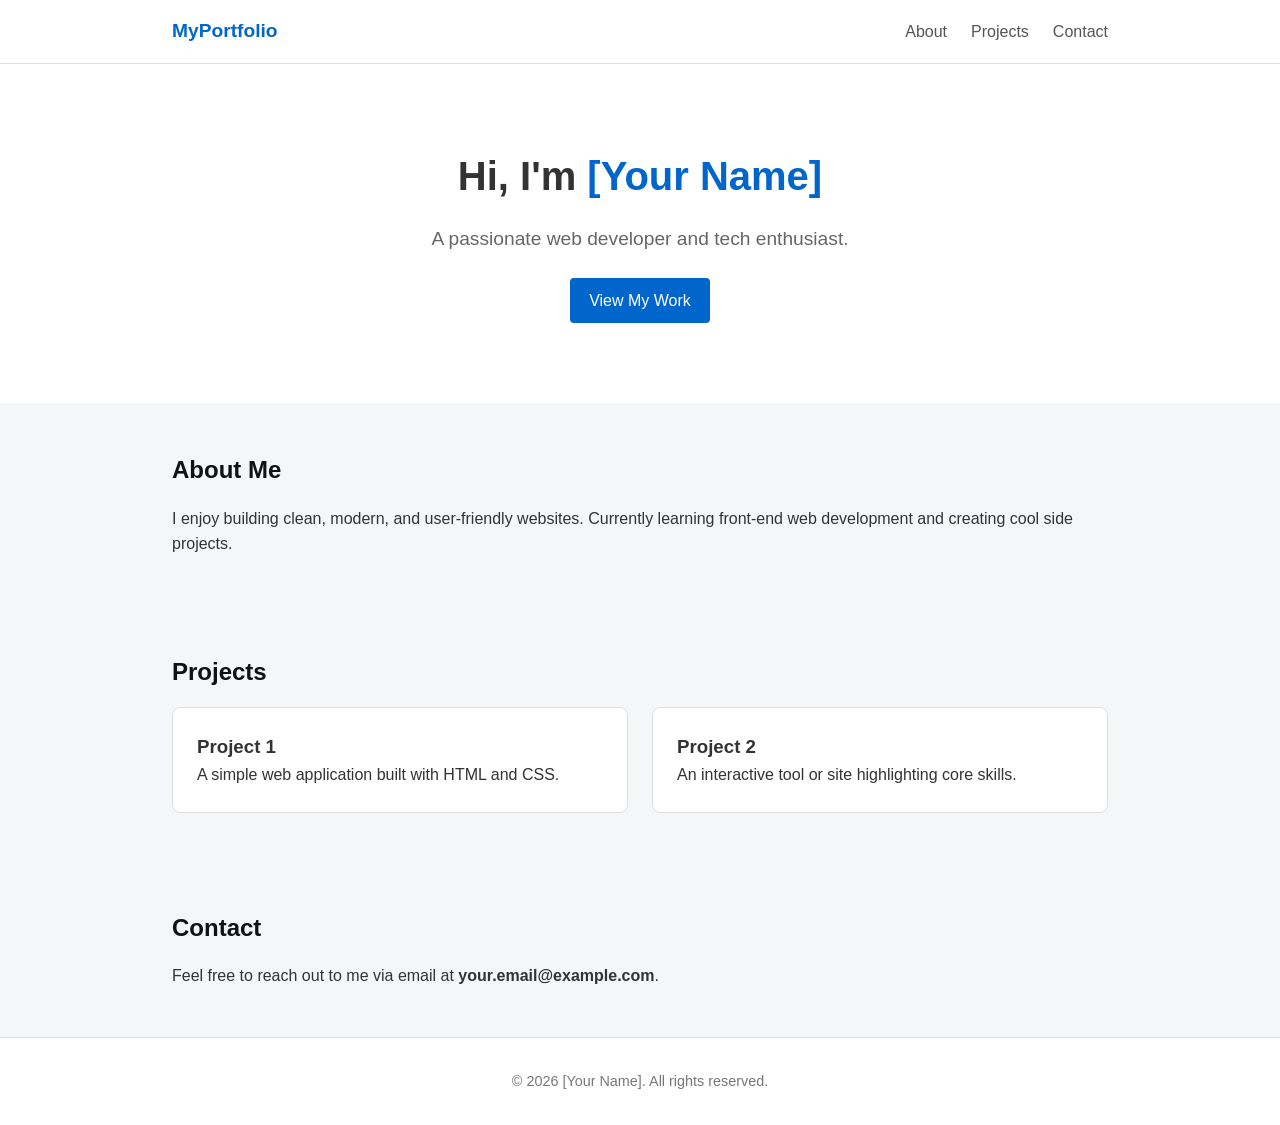
<file: index.html>
<!DOCTYPE html>
<html lang="en">
<head>
    <meta charset="UTF-8">
    <meta name="viewport" content="width=device-width, initial-scale=1.0">
    <title>My Personal Website</title>
    <link rel="stylesheet" href="style.css">
</head>
<body>

    <!-- Header Navigation -->
    <header>
        <nav>
            <div class="logo">MyPortfolio</div>
            <ul class="nav-links">
                <li><a href="#about">About</a></li>
                <li><a href="#projects">Projects</a></li>
                <li><a href="#contact">Contact</a></li>
            </ul>
        </nav>
    </header>

    <!-- Hero Section -->
    <section class="hero">
        <h1>Hi, I'm <span class="highlight">[Your Name]</span></h1>
        <p>A passionate web developer and tech enthusiast.</p>
        <a href="#projects" class="btn">View My Work</a>
    </section>

    <!-- About Section -->
    <section id="about" class="section">
        <h2>About Me</h2>
        <p>I enjoy building clean, modern, and user-friendly websites. Currently learning front-end web development and creating cool side projects.</p>
    </section>

    <!-- Projects Section -->
    <section id="projects" class="section">
        <h2>Projects</h2>
        <div class="project-grid">
            <div class="project-card">
                <h3>Project 1</h3>
                <p>A simple web application built with HTML and CSS.</p>
            </div>
            <div class="project-card">
                <h3>Project 2</h3>
                <p>An interactive tool or site highlighting core skills.</p>
            </div>
        </div>
    </section>

    <!-- Contact Section -->
    <section id="contact" class="section">
        <h2>Contact</h2>
        <p>Feel free to reach out to me via email at <strong>your.email@example.com</strong>.</p>
    </section>

    <!-- Footer -->
    <footer>
        <p>&copy; 2026 [Your Name]. All rights reserved.</p>
    </footer>

</body>
</html>
</file>
<file: style.css>
/* Base Styles */
* {
    margin: 0;
    padding: 0;
    box-sizing: border-box;
    font-family: Arial, sans-serif;
}

body {
    background-color: #f4f6f8;
    color: #333;
    line-height: 1.6;
}

/* Header & Navigation */
header {
    background-color: #ffffff;
    border-bottom: 1px solid #e0e0e0;
    position: sticky;
    top: 0;
}

nav {
    display: flex;
    justify-content: space-between;
    align-items: center;
    max-width: 1000px;
    margin: 0 auto;
    padding: 1rem 2rem;
}

.logo {
    font-weight: bold;
    font-size: 1.2rem;
    color: #0066cc;
}

.nav-links {
    display: flex;
    list-style: none;
    gap: 1.5rem;
}

.nav-links a {
    text-decoration: none;
    color: #555;
    font-weight: 500;
}

.nav-links a:hover {
    color: #0066cc;
}

/* Hero Section */
.hero {
    text-align: center;
    padding: 5rem 1rem;
    background-color: #ffffff;
}

.hero h1 {
    font-size: 2.5rem;
    margin-bottom: 1rem;
}

.highlight {
    color: #0066cc;
}

.hero p {
    font-size: 1.2rem;
    color: #666;
    margin-bottom: 1.5rem;
}

.btn {
    display: inline-block;
    padding: 0.6rem 1.2rem;
    background-color: #0066cc;
    color: #fff;
    text-decoration: none;
    border-radius: 4px;
}

.btn:hover {
    background-color: #004c99;
}

/* Sections */
.section {
    max-width: 1000px;
    margin: 0 auto;
    padding: 3rem 2rem;
}

.section h2 {
    margin-bottom: 1rem;
    color: #111;
}

/* Project Cards Grid */
.project-grid {
    display: flex;
    gap: 1.5rem;
    margin-top: 1rem;
}

.project-card {
    background-color: #ffffff;
    padding: 1.5rem;
    border-radius: 8px;
    border: 1px solid #e0e0e0;
    flex: 1;
}

/* Footer */
footer {
    text-align: center;
    padding: 2rem;
    background-color: #ffffff;
    border-top: 1px solid #e0e0e0;
    color: #777;
    font-size: 0.9rem;
}
</file>
